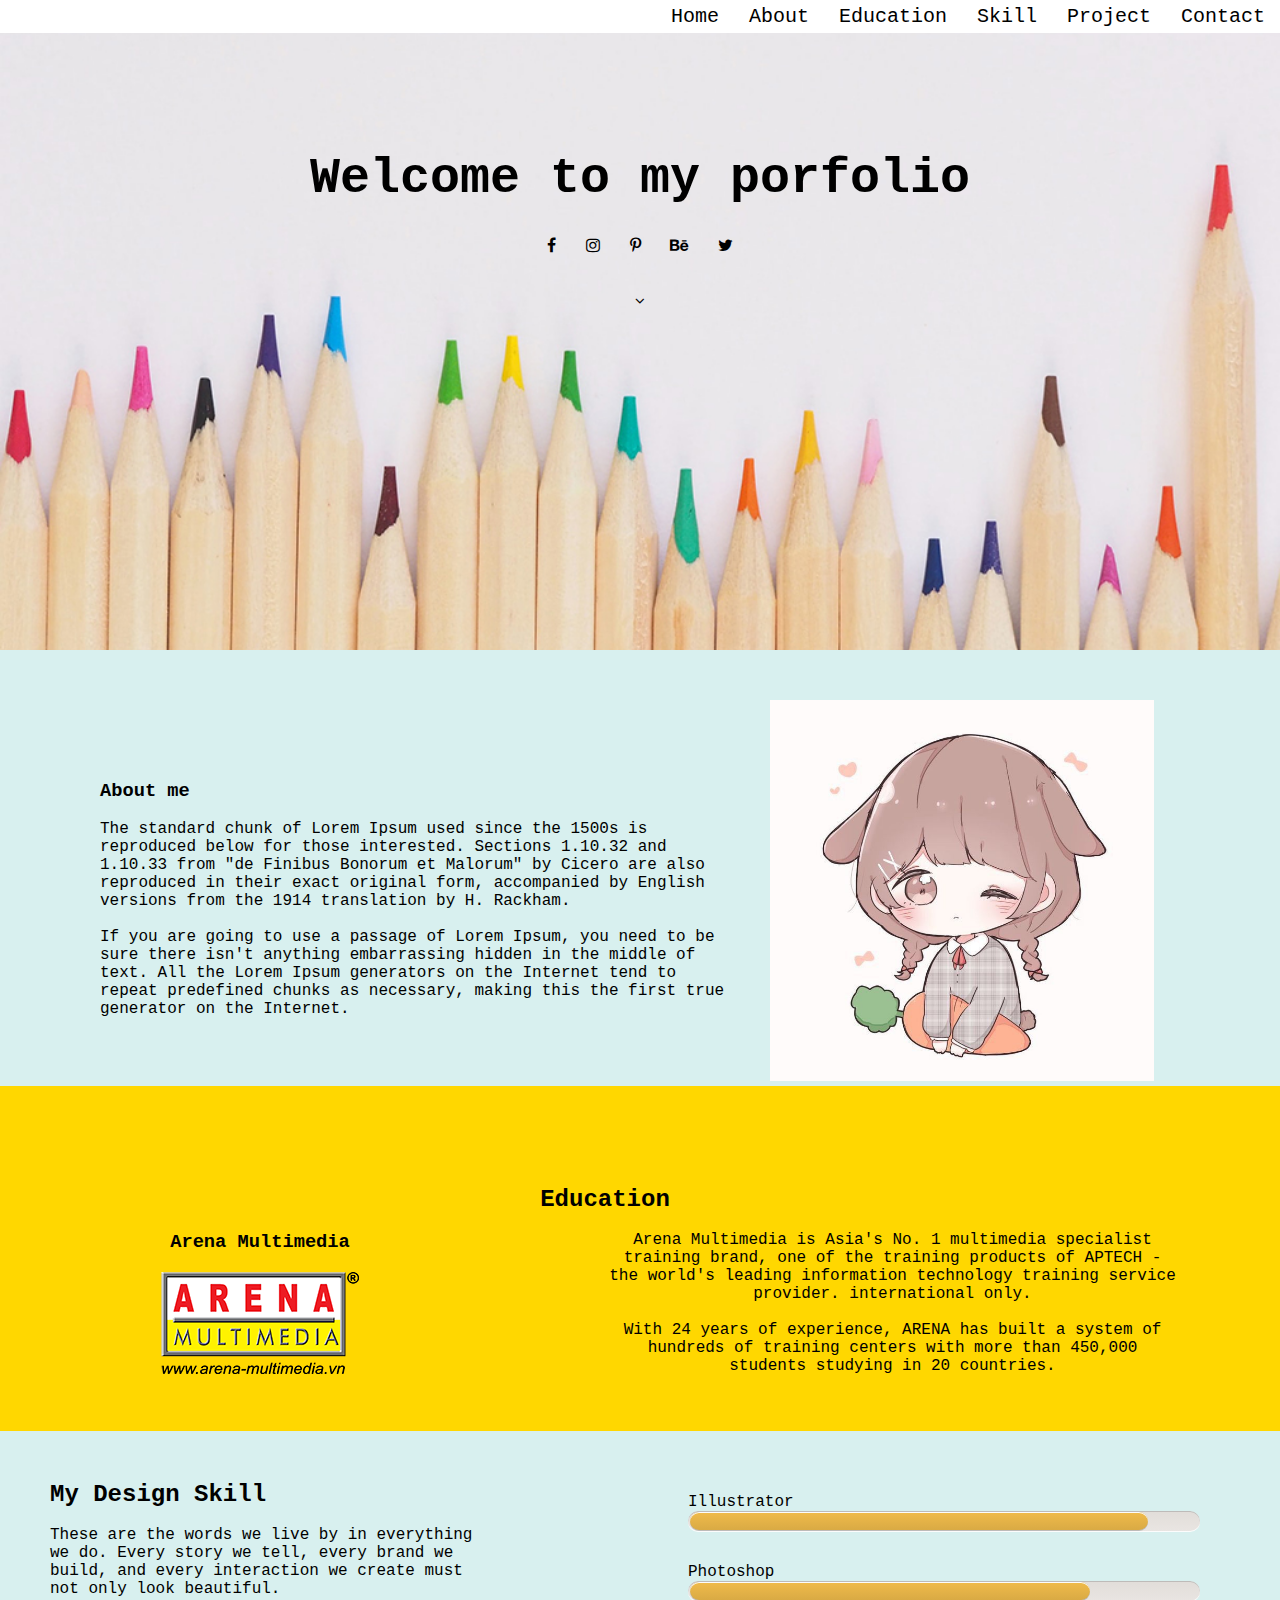
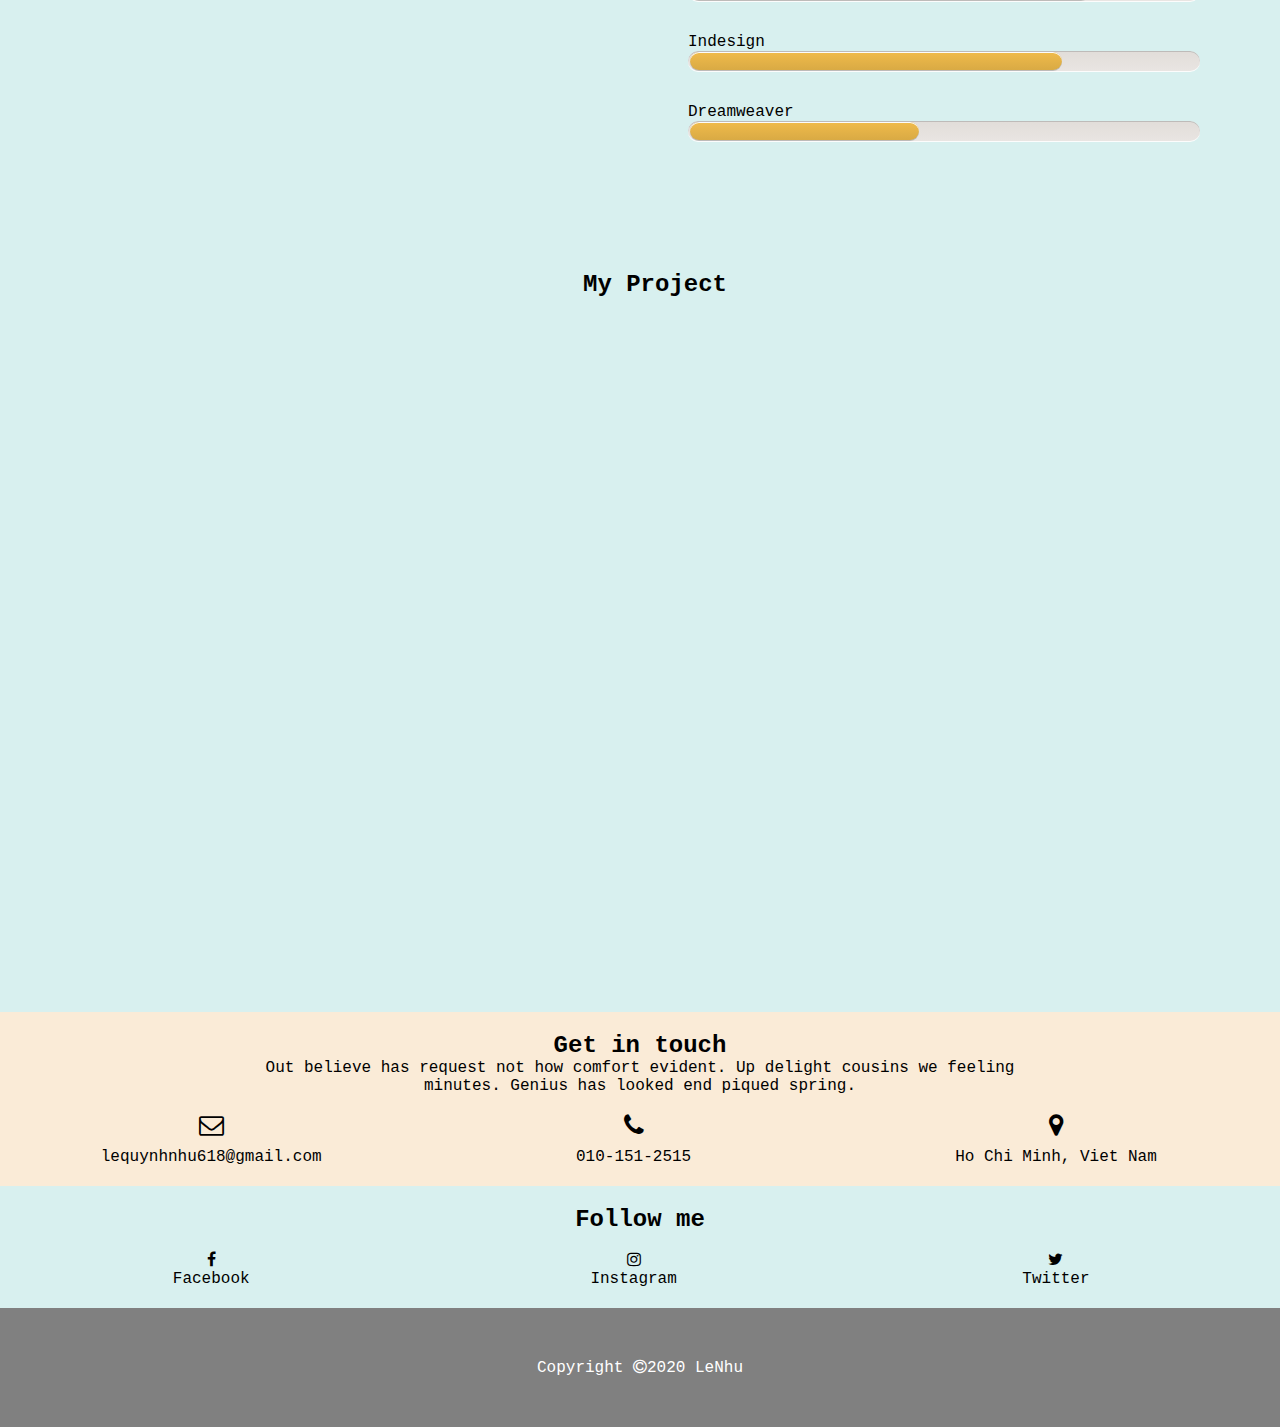
<file: index.html>
<!doctype html>
<html>
<head>
<meta name="viewport" content="width=device-width, initial-scale=1.0">
<title>My Porfolio</title>
	<link rel="stylesheet" href="https://stackpath.bootstrapcdn.com/font-awesome/4.7.0/css/font-awesome.min.css" integrity="sha384-wvfXpqpZZVQGK6TAh5PVlGOfQNHSoD2xbE+QkPxCAFlNEevoEH3Sl0sibVcOQVnN" crossorigin="anonymous">
<link href="main.css" rel="stylesheet" type="text/css">
	<link href="https://unpkg.com/aos@2.3.1/dist/aos.css" rel="stylesheet">
</head>

<body>
	<header id="header">
	<h1><div data-aos="zoom-in">Welcome to my porfolio</div></h1>
		<i class="fa fa-facebook" aria-hidden="true"></i>
		<i class="fa fa-instagram" aria-hidden="true"></i>
		<i class="fa fa-pinterest-p" aria-hidden="true"></i>
		<i class="fa fa-behance" aria-hidden="true"></i>
		<i class="fa fa-twitter" aria-hidden="true"></i><br>
		<a href="#section1"><i id="down" class="fa fa-angle-down" aria-hidden="true"></i></a>

	</header>
	<nav>
		<ul>
			<li><a href="#section5">Contact</a></li>
			<li><a href="#section4">Project</a></li>
			<li><a href="#section3">Skill</a></li>
			<li><a href="#section2">Education</a></li>
			<li><a href="#section1">About</a></li>
			<li><a href="#header">Home</a></li>
		</ul>
	</nav> 
	<button id="scroll" title="Go to top" onclick="topFunction()">
		<h2><i class="fa fa-arrow-up" aria-hidden="true"></i></h2>
		<script>
				window.onscroll = function () {
					scrollFunction()
				};

				function scrollFunction() {
					if (document.body.scrollTop > 20 || document.documentElement.scrollTop > 20) {
						document.getElementById("scroll").style.display = "block";
					} else {
						document.getElementById("scroll").style.display = "none";
					}
				}

								function topFunction() {
					document.body.scrollTop = 0;
					document.documentElement.scrollTop = 0;
				}
			</script>
	</button>
	<section id="section1">
		<div>
			<h3>About me</h3><br>
			<p>The standard chunk of Lorem Ipsum used since the 1500s is reproduced below for those interested. Sections 1.10.32 and 1.10.33 from "de Finibus Bonorum et Malorum" by Cicero are also reproduced in their exact original form, accompanied by English versions from the 1914 translation by H. Rackham.</p><br>
			<p>If you are going to use a passage of Lorem Ipsum, you need to be sure there isn't anything embarrassing hidden in the middle of text. All the Lorem Ipsum generators on the Internet tend to repeat predefined chunks as necessary, making this the first true generator on the Internet.</p>
		</div>
        <img title="It's me" src="animate.jfif" alt="hinhanh">
	</section>  
	<section id="section2">
		<h2>Education</h2><br>
		<div>
			<h3>Arena Multimedia</h3><br>
			<img src="logo arena.png" alt="logo">
		</div>
		<p>
Arena Multimedia is Asia's No. 1 multimedia specialist training brand, one of the training products of APTECH - the world's leading information technology training service provider. international only.<br><br>

With 24 years of experience, ARENA has built a system of hundreds of training centers with more than 450,000 students studying in 20 countries.
</p>
	</section>
	<section id="section3">
		<div><h2>My Design Skill</h2><br>
		<p>These are the words we live by in everything we do. Every story we tell, every brand we build, and every interaction we create must not only look beautiful.</p></div>
		<ul id="skill">
	<li><span class="bar illustrator"></span><p>Illustrator</p></li>
	<li><span class="bar photoshop"></span><p>Photoshop</p></li>
	<li><span class="bar indesign"></span><p>Indesign</p></li>
	<li><span class="bar dreamweaver"></span><p>Dreamweaver</p></li>
</ul>
	</section>
	<section id="section4">
		<h2>My Project</h2>
		<div data-aos="zoom-in"><img id="porfo1" src="por1.png" alt="por1" align="left"></div>
		<div data-aos="zoom-in"><img id="porfo2" src="por2.jpg" alt="por2"></div>
		<div data-aos="zoom-in"><img id="porfo3" src="por3.jpg" alt="por3"></div>
		<div data-aos="zoom-in"><img id="porfo4" src="porfo5.png" alt="por5"></div>
		<div data-aos="zoom-in"><img id="porfo5" src="por4.jpg" alt="por4"></div>
	</section>
	<section id="section5">
		<h2>Get in touch</h2>
		<p>Out believe has request not how comfort evident. Up delight cousins we feeling<br>
minutes. Genius has looked end piqued spring.</p><br>
		<div><i class="fa fa-envelope-o" aria-hidden="true"></i><br>
		<p>lequynhnhu618@gmail.com</p>
		</div>
		<div><i class="fa fa-phone" aria-hidden="true"></i><br>
			<p>010-151-2515</p>
	    </div>
		<div><i class="fa fa-map-marker" aria-hidden="true"></i>
			<p>Ho Chi Minh, Viet Nam</p>
	    </div>
	</section>
	<section id="section6">
		<h2 title="Click link to open">Follow me</h2><br>
		<div>
			<i class="fa fa-facebook" aria-hidden="true"></i><br>
			<a title="Click here" href="https://www.facebook.com/profile.php?id=100017042434006">Facebook</a></div>
		<div>
			<i class="fa fa-instagram" aria-hidden="true"></i><br>
			<a title="Click here" href="https://www.instagram.com/lenhu_618/">Instagram</a>		
        </div>
		<div>
			<i class="fa fa-twitter" aria-hidden="true"></i><br>
			<a title="Click here" href="https://twitter.com/nn75536387">Twitter</a>
		</div>
	</section>
	<footer>
		<div><p>Copyright <i class="fa fa-copyright" aria-hidden="true"></i>2020 LeNhu</p></div>
	</footer>
	<script src="https://unpkg.com/aos@2.3.1/dist/aos.js"></script>
	<script>
  AOS.init();
</script>
</body>
</html>
</file>
<file: main.css>
@charset "utf-8";
/* CSS Document */
*{
	margin: 0px;
	padding: 0px;
	font-family:Consolas, "Andale Mono", "Lucida Console", "Lucida Sans Typewriter", Monaco, "Courier New", "monospace"
}
body {
	background-color:#D8F0EF;
}
header{
	text-align: center;
	padding-top:  150px ;
	background-image:url("bg1.jpg");
	background-size: cover;
	height:500px;
}
header i{
	padding:30px 10px 10px 10px ;
}
#down {
	font-size: 15px;
	text-decoration-color: black;}
#down {
	-webkit-animation: slide-bottom 1s cubic-bezier(0.250, 0.460, 0.450, 0.940) infinite both;
	        animation: slide-bottom 1s cubic-bezier(0.250, 0.460, 0.450, 0.940) infinite both;
}
/* ----------------------------------------------
 * Generated by Animista on 2020-9-10 16:13:54
 * Licensed under FreeBSD License.
 * See http://animista.net/license for more info. 
 * w: http://animista.net, t: @cssanimista
 * ---------------------------------------------- */

/**
 * ----------------------------------------
 * animation slide-bottom
 * ----------------------------------------
 */
@-webkit-keyframes slide-bottom {
  0% {
    -webkit-transform: translateY(0);
            transform: translateY(0);
  }
  100% {
    -webkit-transform: translateY(100px);
            transform: translateY(100px);
  }
}
@keyframes slide-bottom {
  0% {
    -webkit-transform: translateY(0);
            transform: translateY(0);
  }
  100% {
    -webkit-transform: translateY(100px);
            transform: translateY(100px);
  }
}

header h1{
	font-size: 50px;
}
nav a{
	display:block;
	text-decoration: none;
	color:black;
}
nav li :hover{
	color:bisque;
}
nav li{
	display:inline;
	margin:5px 15px;
	float:right;
}
nav {
	position: fixed;
    top: 0;
    right: 0;
	width:100%;
	font-size: 20px;
	background-color: white;
	z-index: 800;
}
#scroll{
	display:none;
	border:none;
	color:black;
	border-radius: 20%;
	bottom: 40px;
	right: 40px;
	position:fixed;
	z-index: 99;
}
#scroll :hover {
	color:darkgray;
}
#section1 div {
	float:left;
	width:50%;
	padding: 130px 30px 100px 100px;
}
#section1 img {
	width:30%;
	padding-top:50px;
}
#section2 {
	text-align:center;
	padding:100px 100px 200px 30px;
	background-color: gold;
}
#section2 h2 {
	text-align: center;
	width:100%;
}
#section2 div {
	width :40%;
	float:left;
	text-align: center;
}
#section2 p {
	width:50%;
	float:right;
}
#section3 div {
	float:left;
	width:35%;
	margin:50px;
}
#skill { 
	float:right;
	list-style: none;
	width: 40%;
	margin: 50px;
	position: relative;
	line-height: 2em;
	padding: 30px ;
}

#skill li { 
	margin-bottom:50px; 
	background:#e9e5e2;
	background-image: -webkit-gradient(linear, left top, left bottom, from(#e1ddd9), to(#e9e5e2));
	background-image: -webkit-linear-gradient(top, #e1ddd9, #e9e5e2);
	background-image: -moz-linear-gradient(top, #e1ddd9, #e9e5e2);
	background-image: -ms-linear-gradient(top, #e1ddd9, #e9e5e2);
	background-image: -o-linear-gradient(top, #e1ddd9, #e9e5e2);
	background-image: linear-gradient(top, #e1ddd9, #e9e5e2);  
	height:20px; 
	border-radius:10px; 
	-moz-box-shadow: 0 1px 0px #bebbb9 inset, 0 1px 0 #fcfcfc;	 
	-webkit-box-shadow: 0 1px 0px #bebbb9 inset, 0 1px 0 #fcfcfc;	 
	box-shadow: 0 1px 0px #bebbb9 inset, 0 1px 0 #fcfcfc;	  
}

#skill li p { 
	position:relative; 
	top:-25px;
}

.bar { 
	height:18px; 
	margin:1px 2px;  
	position:absolute;
	border-radius:10px;
	-moz-box-shadow: 0 1px 0px #fcfcfc inset, 0 1px 0 #bebbb9;
	-webkit-box-shadow: 0 1px 0px #fcfcfc inset, 0 1px 0 #bebbb9;	 
	box-shadow: 0 1px 0px #fcfcfc inset, 0 1px 0 #bebbb9;		
}

.illustrator {
	width:80%; 
	-moz-animation:illustrator 2s ease-out;
	-webkit-animation:illustrator 2s ease-out;
	background-color: #f0bb4b;
	background-image: -webkit-gradient(linear, left top, left bottom, from(#f0bb4b), to(#d9aa44));
	background-image: -webkit-linear-gradient(top, #f0bb4b, #d9aa44);
	background-image: -moz-linear-gradient(top, #f0bb4b, #d9aa44);
	background-image: -ms-linear-gradient(top, #f0bb4b, #d9aa44);
	background-image: -o-linear-gradient(top, #f0bb4b, #d9aa44);
	background-image: linear-gradient(top, #f0bb4b, #d9aa44);
}

.photoshop {
	width:70%;
	-moz-animation:photoshop 2s ease-out;
	-webkit-animation:photoshop 2s ease-out;
	background-color: #f0bb4b;
	background-image: -webkit-gradient(linear, left top, left bottom, from(#f0bb4b), to(#d9aa44));
	background-image: -webkit-linear-gradient(top, #f0bb4b, #d9aa44);
	background-image: -moz-linear-gradient(top, #f0bb4b, #d9aa44);
	background-image: -ms-linear-gradient(top, #f0bb4b, #d9aa44);
	background-image: -o-linear-gradient(top, #f0bb4b, #d9aa44);
	background-image: linear-gradient(top, #f0bb4b, #d9aa44);
}

.indesign {
	width:65%;
	-moz-animation:indesign 2s ease-out;
	-webkit-animation:indesign 2s ease-out;
	background-color: #f0bb4b;
	background-image: -webkit-gradient(linear, left top, left bottom, from(#f0bb4b), to(#d9aa44));
	background-image: -webkit-linear-gradient(top, #f0bb4b, #d9aa44);
	background-image: -moz-linear-gradient(top, #f0bb4b, #d9aa44);
	background-image: -ms-linear-gradient(top, #f0bb4b, #d9aa44);
	background-image: -o-linear-gradient(top, #f0bb4b, #d9aa44);
	background-image: linear-gradient(top, #f0bb4b, #d9aa44);
}

.dreamweaver {
	width:40%;
	-moz-animation:dreamweaver 2s ease-out;
	-webkit-animation:dreamweaver 2s ease-out;
	background-color: #f0bb4b;
	background-image: -webkit-gradient(linear, left top, left bottom, from(#f0bb4b), to(#d9aa44));
	background-image: -webkit-linear-gradient(top, #f0bb4b, #d9aa44);
	background-image: -moz-linear-gradient(top, #f0bb4b, #d9aa44);
	background-image: -ms-linear-gradient(top, #f0bb4b, #d9aa44);
	background-image: -o-linear-gradient(top, #f0bb4b, #d9aa44);
	background-image: linear-gradient(top, #f0bb4b, #d9aa44);
}	
@-moz-keyframes illustrator {0%  { width:0px;} 100%{ width:80%;}  }
@-moz-keyframes photoshop        { 0%  { width:0px;} 100%{ width:70%;}  }
@-moz-keyframes indesign      { 0%  { width:0px;} 100%{ width:65%;}  }
@-moz-keyframes dreamweaver   { 0%  { width:0px;} 100%{ width:40%;}  }

@-webkit-keyframes illustrator       { 0%  { width:0px;} 100%{ width:80%;}  }
@-webkit-keyframes photoshop        { 0%  { width:0px;} 100%{ width:70%;}  }
@-webkit-keyframes indesign      { 0%  { width:0px;} 100%{ width:65%;}  }
@-webkit-keyframes dreamweaver   { 0%  { width:0px;} 100%{ width:40%;}  }

#section4 {
	padding-left: 30px;
	text-align: center;
}
#section4 h2 {
	float:left;
	width:100%;
}
#section4 img{
	width:29%;
	float:left;
	padding:20px ;
}
#porfo1 {
	padding:20px 15px;
}
#section5 {
	width:100%;
	float:left;
	text-align: center;
	background-color:antiquewhite;
	padding: 20px 0px;
	
}
#section5 div{
	width:33%;
	float:left;
	text-align: center;
}
#section5 i{
	font-size: 25px;
	padding-bottom: 10px;
}
#section6 {
	width:100%;
	float:left;
	text-align: center;
	padding: 20px 0px;
}
#section6 div{
	width:33%;
	float:left;
	text-align: center;
}
#section6 h2,a {
	text-align: center;
	text-decoration: none;
	color:black;
}
footer div{
	float:left;
	width:100%;
	text-align: center;
	color:white;
	background-color: gray;
	padding: 50px 0px;
}
@media(max-width:375px){
	header {
		padding-top: 70px;
	}
	header h1{
		font-size:25px;
	}
	nav li{
		font-size: 11px;
		margin: 3px 8px;
	}
	#scroll{
		bottom:10px;
		right:10px;
		font-size: 10px;
	}
	#section1 div{
		width:90%;
		margin: 0px;
		padding:15px; 
	}
	#section1 img {
		width:100%;
	}
	#section2{
		background-color: gold;
		padding: 50px 15px 400px;
	}
#section2 div {
	width :100%;
	text-align: center;
}
#section2 p {
	width:100%;
}
	#section3 div{
		width:85%;
	    margin-left: 15px;
		margin-right: 15px;
	}
	#skill {
		width:80%;
		margin:10px;
	}
	#section4 img{
		padding:8px;
		width:43%;
	}
	#section5 div{
	width:100%;
}
}
</file>
